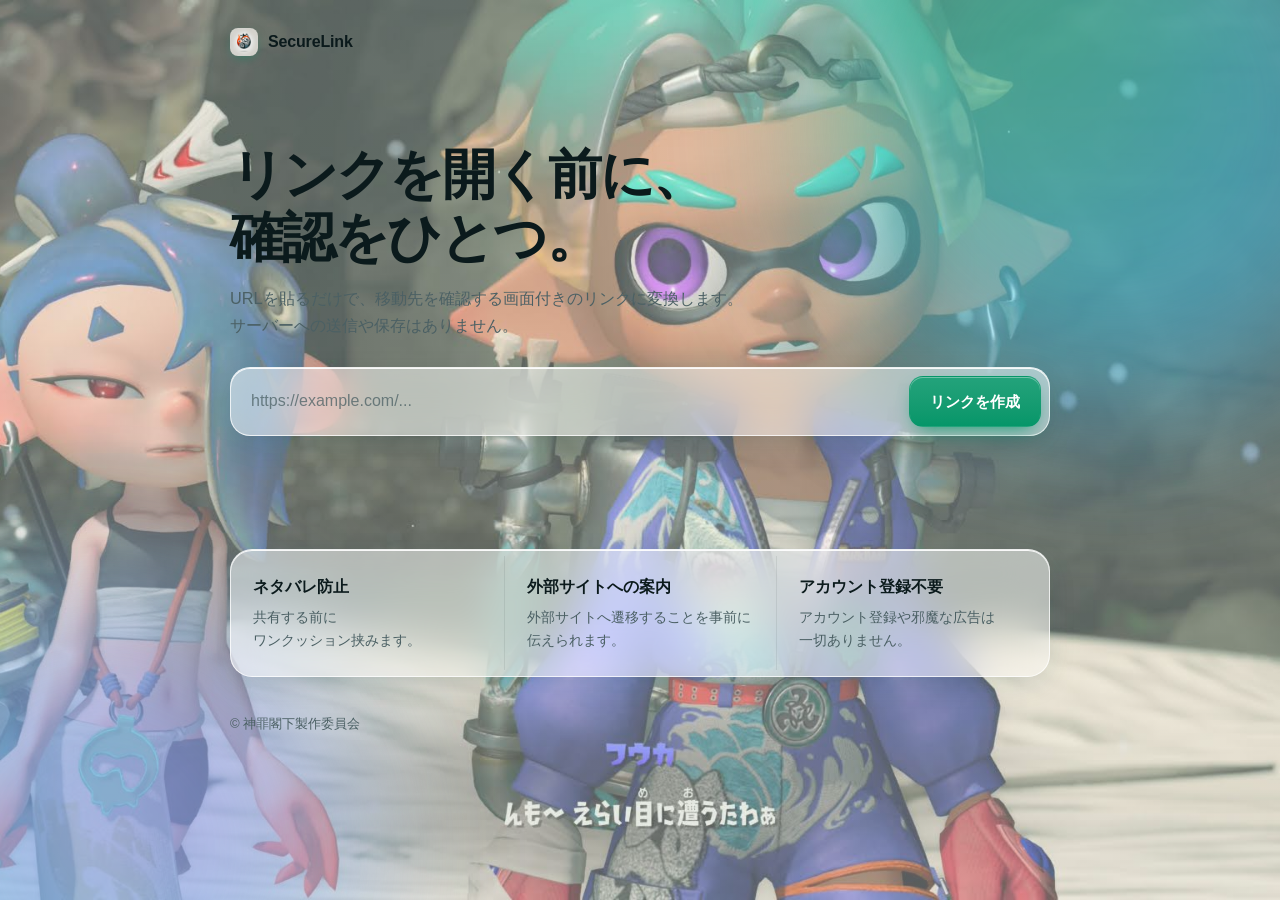
<file: index.html>
<!DOCTYPE html>
<html lang="ja">
<head>
  <meta charset="UTF-8">
  <meta name="viewport" content="width=device-width, initial-scale=1.0, viewport-fit=cover">
  <meta name="theme-color" content="#e8f1f0" media="(prefers-color-scheme: light)">
  <meta name="theme-color" content="#060b12" media="(prefers-color-scheme: dark)">
  <meta name="referrer" content="no-referrer">
  <meta name="robots" content="noindex, nofollow">
  <title>SecureLink - ワンクッションリンク生成</title>
  <meta property="og:title" content="SecureLink - ワンクッションリンク生成">
  <meta property="og:description" content="リンクを開く前に確認画面を挟むワンクッションリンクを作成します。">
  <meta property="og:type" content="website">
  <link rel="manifest" href="/manifest.json">
  <link rel="icon" href="/image/favicon.png" type="image/png">
  <link rel="apple-touch-icon" href="/image/favicon.png">
  <meta name="apple-mobile-web-app-capable" content="yes">
  <meta name="apple-mobile-web-app-title" content="SecureLink">
  <link rel="stylesheet" href="/style.css">
</head>
<body>
  <div class="shell">
    <header class="topbar">
      <a class="brand" href="/"><img src="/image/favicon.png" alt="" width="28" height="28">SecureLink</a>
      <div class="topbar-actions">
        <span id="offlineBadge" class="pill hidden" role="status">オフライン</span>
        <button id="installBtn" class="btn btn-ghost btn-sm hidden" type="button">アプリとして追加</button>
      </div>
    </header>

    <main>
      <section class="hero">
        <h1>リンクを開く前に、確認をひとつ。</h1>
        <p class="lead">URLを貼るだけで、移動先を確認する画面付きのリンクに変換します。サーバーへの送信や保存はありません。</p>

        <form id="shortenerForm" novalidate>
          <div class="bar" id="bar">
            <input type="url" id="targetUrl" placeholder="https://example.com/..." autocomplete="off" autocapitalize="off" spellcheck="false" inputmode="url" aria-label="リンク先のURL" aria-describedby="urlError" required>
            <button type="submit" class="btn">リンクを作成</button>
          </div>
          <p id="urlError" class="field-error" role="alert"></p>
        </form>

        <div id="result" class="result hidden" aria-live="polite">
          <p class="result-label">作成したリンク</p>
          <div id="shortUrlDisplay" class="url-display"></div>
          <p id="resultMeta" class="result-meta"></p>
          <div class="actions">
            <button type="button" id="copyBtn" class="btn">URLをコピー</button>
            <a id="previewLink" class="btn btn-ghost" href="#" target="_blank" rel="noopener">確認画面を開く</a>
          </div>
        </div>
      </section>

      <section class="features" aria-label="用途">
        <div><h2>ネタバレ防止</h2><p>共有する前にワンクッション挟みます。</p></div>
        <div><h2>外部サイトへの案内</h2><p>外部サイトへ遷移することを事前に伝えられます。</p></div>
        <div><h2>アカウント登録不要</h2><p>アカウント登録や邪魔な広告は一切ありません。</p></div>
      </section>

      <p class="note">© 神罪閣下製作委員会</p>
    </main>
  </div>

  <script src="/pwa.js" defer></script>
  <script>
    (() => {
      const form = document.getElementById('shortenerForm');
      const input = document.getElementById('targetUrl');
      const bar = document.getElementById('bar');
      const errorEl = document.getElementById('urlError');
      const resultEl = document.getElementById('result');
      const display = document.getElementById('shortUrlDisplay');
      const meta = document.getElementById('resultMeta');
      const copyBtn = document.getElementById('copyBtn');
      const previewLink = document.getElementById('previewLink');

      const showError = (msg) => {
        errorEl.textContent = msg;
        bar.dataset.invalid = msg ? 'true' : 'false';
        input.setAttribute('aria-invalid', msg ? 'true' : 'false');
      };
      // UTF-8 → URL-safe Base64（404.html のデコード仕様と互換）
      const encode = (url) =>
        btoa(encodeURIComponent(url)).replace(/\+/g, '-').replace(/\//g, '_').replace(/=+$/, '');

      input.addEventListener('input', () => {
        showError('');
        resultEl.classList.add('hidden'); // 入力変更後に古い結果が残らないようにする
      });

      // スキーム省略（example.com）は https:// を補う
      const normalize = (raw) => {
        const v = raw.trim();
        if (!v) return '';
        return /^[a-z][a-z0-9+.-]*:/i.test(v) && !/^[^/]+:\d+(\/|$)/.test(v) ? v : `https://${v.replace(/^\/\//, '')}`;
      };

      form.addEventListener('submit', (e) => {
        e.preventDefault();
        const raw = normalize(input.value);
        if (!raw) return showError('URLを入力してください。');
        let parsed;
        try { parsed = new URL(raw); }
        catch (_) { return showError('URLの形式が正しくありません。https:// から始まるURLを入力してください。'); }
        if (parsed.protocol !== 'http:' && parsed.protocol !== 'https:') {
          return showError('http:// または https:// から始まるURLのみ使えます。');
        }
        if (!parsed.hostname.includes('.') && !parsed.hostname.startsWith('[')) {
          return showError('ドメイン名が正しくありません。');
        }
        if (parsed.origin === window.location.origin) {
          return showError('このサイト自身のURLは変換できません。');
        }
        showError('');
        input.value = parsed.href;
        const shortUrl = `${window.location.origin}/${encode(parsed.href)}`;
        display.textContent = shortUrl;
        previewLink.href = shortUrl;
        meta.textContent = `リンク先: ${parsed.hostname} ／ ${shortUrl.length}文字`;
        resultEl.classList.remove('hidden');
        resultEl.scrollIntoView({ behavior: 'smooth', block: 'nearest' });
      });

      copyBtn.addEventListener('click', async () => {
        try {
          await navigator.clipboard.writeText(display.textContent);
        } catch (_) {
          const range = document.createRange();
          range.selectNodeContents(display);
          const sel = window.getSelection();
          sel.removeAllRanges(); sel.addRange(range);
          let ok = false;
          try { ok = document.execCommand('copy'); } catch (_) {}
          copyBtn.textContent = ok ? '✓ コピー完了！' : '選択しました。長押し／Ctrl+C でコピー';
          setTimeout(() => (copyBtn.textContent = 'URLをコピー'), 2500);
          return;
        }
        copyBtn.textContent = '✓ コピー完了！';
        copyBtn.classList.add('copied');
        setTimeout(() => { copyBtn.textContent = 'URLをコピー'; copyBtn.classList.remove('copied'); }, 2000);
      });
    })();
  </script>
</body>
</html>
</file>
<file: style.css>
:root {
  color-scheme: light dark;

  /* base */
  --bg: #e8f1f0;
  --text: #0b1a1c;
  --muted: #4b6064;
  --accent: #059669;
  --accent-hover: #047857;
  --accent-ink: #ffffff;
  --accent-soft: rgba(5, 150, 105, 0.14);
  --danger: #b91c1c;
  --danger-soft: rgba(220, 38, 38, 0.12);
  --warn: #8a5a06;
  --warn-soft: rgba(217, 119, 6, 0.14);

  /* glass */
  --glass: rgba(255, 255, 255, 0.52);
  --glass-strong: rgba(255, 255, 255, 0.72);
  --glass-inset: rgba(255, 255, 255, 0.45);
  --glass-border: rgba(255, 255, 255, 0.75);
  --glass-line: rgba(11, 26, 28, 0.08);
  --glass-highlight: inset 0 1px 0 rgba(255, 255, 255, 0.9);
  --glass-shadow: 0 8px 32px -8px rgba(16, 70, 70, 0.22);
  --blur: blur(22px) saturate(170%);

  /* background orbs */
  --orb-1: #34d399;
  --orb-2: #38bdf8;
  --orb-3: #a78bfa;
  --orb-opacity: 0.55;
  --scrim: rgba(232, 241, 240, 0.38);

  --font: 'Inter', 'Hiragino Sans', 'Noto Sans JP', -apple-system, BlinkMacSystemFont, 'Segoe UI', Meiryo, sans-serif;
  --mono: ui-monospace, SFMono-Regular, Consolas, Menlo, monospace;
}
@media (prefers-color-scheme: dark) {
  :root {
    --bg: #060b12;
    --text: #e9f1f5;
    --muted: #94a7b4;
    --accent: #34d399;
    --accent-hover: #6ee7b7;
    --accent-ink: #03211a;
    --accent-soft: rgba(52, 211, 153, 0.16);
    --danger: #fca5a5;
    --danger-soft: rgba(248, 113, 113, 0.14);
    --warn: #fcd34d;
    --warn-soft: rgba(250, 204, 21, 0.12);

    --glass: rgba(255, 255, 255, 0.06);
    --glass-strong: rgba(255, 255, 255, 0.1);
    --glass-inset: rgba(0, 0, 0, 0.22);
    --glass-border: rgba(255, 255, 255, 0.14);
    --glass-line: rgba(255, 255, 255, 0.09);
    --glass-highlight: inset 0 1px 0 rgba(255, 255, 255, 0.12);
    --glass-shadow: 0 16px 40px -12px rgba(0, 0, 0, 0.6);

    --orb-1: #10b981;
    --orb-2: #0ea5e9;
    --orb-3: #7c3aed;
    --orb-opacity: 0.42;
    --scrim: rgba(6, 11, 18, 0.58);
  }
}

*, *::before, *::after { box-sizing: border-box; margin: 0; padding: 0; }
html { -webkit-text-size-adjust: 100%; text-size-adjust: 100%; -webkit-tap-highlight-color: transparent; }

/* 背景画像 + 可読性のためのスクリム（iOS Safari は background-attachment:fixed が不安定なため固定レイヤーで描画） */
html::before {
  content: "";
  position: fixed; inset: 0; z-index: 0; pointer-events: none;
  background-image: linear-gradient(var(--scrim), var(--scrim)), url('/image/bg.png');
  background-size: cover; background-position: center; background-repeat: no-repeat;
}

body {
  position: relative;
  font-family: var(--font);
  background-color: var(--bg);
  color: var(--text);
  line-height: 1.65;
  word-break: auto-phrase; /* 日本語を文節で折り返す（未対応ブラウザでは通常動作） */
  overflow-wrap: break-word;
  min-height: 100vh;
  min-height: 100dvh;
  overflow-x: hidden;
  -webkit-font-smoothing: antialiased;
}

/* ---------- ambient background (glassが映える色の塊) ---------- */
body::before, body::after {
  content: "";
  position: fixed;
  z-index: 0;
  border-radius: 50%;
  filter: blur(80px);
  opacity: var(--orb-opacity);
  pointer-events: none;
}
body::before {
  width: 46vmax; height: 46vmax; top: -14vmax; right: -10vmax;
  background: radial-gradient(circle at 30% 30%, var(--orb-1), var(--orb-2) 70%);
  animation: drift 26s ease-in-out infinite alternate;
}
body::after {
  width: 40vmax; height: 40vmax; bottom: -16vmax; left: -12vmax;
  background: radial-gradient(circle at 60% 40%, var(--orb-3), var(--orb-2) 75%);
  animation: drift 32s ease-in-out infinite alternate-reverse;
}
@keyframes drift {
  from { transform: translate3d(0, 0, 0) scale(1); }
  to   { transform: translate3d(-4vmax, 5vmax, 0) scale(1.12); }
}

/* ---------- glass primitive ---------- */
.glass,
.bar, .result, .panel, .features, .topbar-actions .btn-ghost {
  background: var(--glass);
  -webkit-backdrop-filter: var(--blur);
  backdrop-filter: var(--blur);
  border: 1px solid var(--glass-border);
  box-shadow: var(--glass-highlight), var(--glass-shadow);
}
@supports not ((backdrop-filter: blur(1px)) or (-webkit-backdrop-filter: blur(1px))) {
  .glass, .bar, .result, .panel, .features, .topbar-actions .btn-ghost { background: var(--glass-strong); }
  @media (prefers-color-scheme: dark) {
    .glass, .bar, .result, .panel, .features, .topbar-actions .btn-ghost { background: #121a27; }
  }
}

/* ---------- shell ---------- */
.shell {
  position: relative; z-index: 1;
  max-width: 760px; margin: 0 auto;
  padding-top: max(20px, env(safe-area-inset-top));
  padding-right: max(20px, env(safe-area-inset-right));
  padding-bottom: max(32px, env(safe-area-inset-bottom));
  padding-left: max(20px, env(safe-area-inset-left));
}
.shell.narrow { max-width: 520px; display: flex; flex-direction: column; justify-content: center; min-height: 100dvh; }

.topbar { display: flex; align-items: center; justify-content: space-between; flex-wrap: wrap; gap: 8px 12px; padding: 8px 0 0; }
.brand { display: inline-flex; align-items: center; gap: 10px; font-weight: 700; letter-spacing: -.01em; color: var(--text); text-decoration: none; }
.brand img { width: 28px; height: 28px; border-radius: 8px; box-shadow: 0 4px 12px -4px rgba(5, 150, 105, .6); }
.topbar-actions { display: flex; align-items: center; flex-wrap: wrap; justify-content: flex-end; gap: 10px; background: none; border: 0; box-shadow: none; backdrop-filter: none; -webkit-backdrop-filter: none; }

.pill {
  font-size: .78rem; font-weight: 600; padding: 4px 12px; border-radius: 999px;
  background: var(--warn-soft); color: var(--warn);
  border: 1px solid var(--glass-border);
  -webkit-backdrop-filter: var(--blur); backdrop-filter: var(--blur);
}

/* ---------- hero ---------- */
.hero { padding: clamp(40px, 9vw, 88px) 0 28px; }
h1 {
  font-size: clamp(2rem, 6.4vw, 3.4rem);
  line-height: 1.15; font-weight: 800; letter-spacing: -.035em;
  text-wrap: balance;
}
.lead { margin-top: 16px; color: var(--muted); font-size: 1.02rem; max-width: 34em; text-wrap: pretty; }

/* ---------- command bar ---------- */
.bar {
  margin-top: 28px; display: flex; gap: 8px; padding: 8px;
  border-radius: 20px;
  transition: border-color .2s, box-shadow .2s, background .2s;
}
.bar:focus-within {
  background: var(--glass-strong);
  border-color: var(--accent);
  box-shadow: var(--glass-highlight), 0 0 0 4px var(--accent-soft), var(--glass-shadow);
}
.bar input {
  flex: 1; min-width: 0; border: 0; outline: 0; background: transparent;
  color: var(--text); font: inherit; font-size: 1rem; padding: 12px;
}
.bar input::placeholder { color: var(--muted); opacity: .75; }
.bar[data-invalid="true"] { border-color: var(--danger); }
@media (max-width: 560px) {
  .bar { flex-direction: column; }
  .bar .btn { width: 100%; }
}
.field-error { min-height: 1.4em; margin-top: 10px; padding-left: 4px; font-size: .85rem; color: var(--danger); }

/* ---------- buttons ---------- */
.btn {
  display: inline-flex; align-items: center; justify-content: center; gap: 6px;
  min-height: 44px; padding: 12px 20px; border-radius: 14px; border: 1px solid transparent;
  background: linear-gradient(180deg, color-mix(in srgb, var(--accent) 88%, #fff), var(--accent));
  color: var(--accent-ink);
  box-shadow: inset 0 1px 0 rgba(255,255,255,.35), 0 8px 20px -8px var(--accent);
  font: inherit; font-size: .95rem; font-weight: 650; text-decoration: none; white-space: nowrap;
  cursor: pointer; transition: filter .15s, transform .12s, background .15s;
}
@media (hover: hover) { .btn:hover { filter: brightness(1.06); } }
.btn:active { transform: scale(.98); }
.btn-ghost {
  background: var(--glass); color: var(--text);
  border-color: var(--glass-border);
  box-shadow: var(--glass-highlight);
  -webkit-backdrop-filter: var(--blur); backdrop-filter: var(--blur);
}
@media (hover: hover) { .btn-ghost:hover { background: var(--glass-strong); filter: none; } }
.btn-sm { min-height: 36px; padding: 7px 14px; font-size: .85rem; border-radius: 12px; }
.btn-block { display: flex; width: 100%; }
.btn.copied { background: var(--accent); color: var(--accent-ink); }
:focus-visible { outline: 2px solid var(--accent); outline-offset: 2px; }

/* ---------- result ---------- */
.result { margin-top: 20px; padding: 20px; border-radius: 22px; animation: rise .3s ease-out; }
.result-label { font-size: .85rem; font-weight: 650; color: var(--muted); margin-bottom: 10px; }
.url-display {
  font-family: var(--mono); font-size: .88rem; line-height: 1.55; word-break: break-all;
  background: var(--glass-inset); border: 1px solid var(--glass-line); border-radius: 14px;
  padding: 12px 14px; max-height: 8em; overflow: auto; user-select: all;
}
.result-meta { margin-top: 10px; font-size: .8rem; color: var(--muted); }
.actions { display: flex; gap: 8px; margin-top: 14px; flex-wrap: wrap; }
.actions .btn { flex: 1 1 140px; white-space: normal; text-align: center; }

/* ---------- responsive ---------- */
@media (min-width: 1024px) {
  .shell { max-width: 860px; }
  .shell.narrow { max-width: 560px; }
}
@media (max-width: 640px) {
  body::before, body::after { filter: blur(56px); } /* 小画面では blur を軽量化 */
  .hero { padding-top: 32px; }
  .features { margin-top: 40px; }
  .features > div { padding: 16px 18px; }
}
@media (max-width: 380px) {
  .shell { padding-left: max(14px, env(safe-area-inset-left)); padding-right: max(14px, env(safe-area-inset-right)); }
  .bar { padding: 6px; border-radius: 18px; }
  .result { padding: 16px; }
  .panel { padding: 24px 16px; border-radius: 22px; }
}
/* 横向きスマホなど高さの低い画面：中央寄せをやめて上から表示 */
@media (max-height: 520px) {
  .shell.narrow { justify-content: flex-start; }
  .hero { padding-top: 24px; }
}

/* ---------- features: ひとつのガラス帯 ---------- */
.features {
  margin-top: 56px; display: grid; grid-template-columns: repeat(3, 1fr);
  border-radius: 22px; padding: 6px 0;
}
.features > div { padding: 18px 22px; }
.features > div + div { border-left: 1px solid var(--glass-line); }
.features h2 { font-size: .98rem; font-weight: 700; margin-bottom: 6px; }
.features p { font-size: .88rem; color: var(--muted); }
@media (max-width: 640px) {
  .features { grid-template-columns: 1fr; }
  .features > div + div { border-left: 0; border-top: 1px solid var(--glass-line); }
}

.note { margin-top: 36px; font-size: .82rem; color: var(--muted); max-width: 44em; }
.note strong { color: var(--text); font-weight: 650; }

/* ---------- confirm / 404 panel ---------- */
.panel { border-radius: 28px; padding: 36px 32px; }
@media (max-width: 480px) { .panel { padding: 28px 20px; } }
.panel h1 { font-size: clamp(1.5rem, 5vw, 1.9rem); letter-spacing: -.025em; }
.panel .lead { margin-top: 8px; font-size: .95rem; }
.center { text-align: center; }
.center .lead { margin-inline: auto; }
.emoji { font-size: 3rem; line-height: 1; margin-bottom: 12px; }

.dest { margin: 24px 0 18px; }
.dest-label { font-size: .8rem; font-weight: 650; color: var(--muted); }
.dest-host { font-size: 1.35rem; font-weight: 750; letter-spacing: -.02em; word-break: break-all; margin-top: 4px; }
.dest-url {
  margin-top: 10px; padding: 12px 14px; font-family: var(--mono); font-size: .8rem; color: var(--muted);
  background: var(--glass-inset); border: 1px solid var(--glass-line); border-radius: 14px;
  word-break: break-all; max-height: 8em; overflow: auto;
}

.callout { border-radius: 14px; padding: 14px 16px; margin-bottom: 14px; font-size: .88rem; border: 1px solid var(--glass-line); }
.callout ul { margin: 6px 0 0 1.2em; }
.callout.warn { background: var(--warn-soft); color: var(--warn); }
.callout.danger { background: var(--danger-soft); color: var(--danger); }
.stack { display: grid; gap: 10px; margin-top: 20px; }

.hidden { display: none !important; }

@keyframes rise { from { opacity: 0; transform: translateY(8px); } to { opacity: 1; transform: none; } }
@media (prefers-reduced-motion: reduce) {
  *, *::before, *::after { animation: none !important; transition: none !important; }
}
</file>
